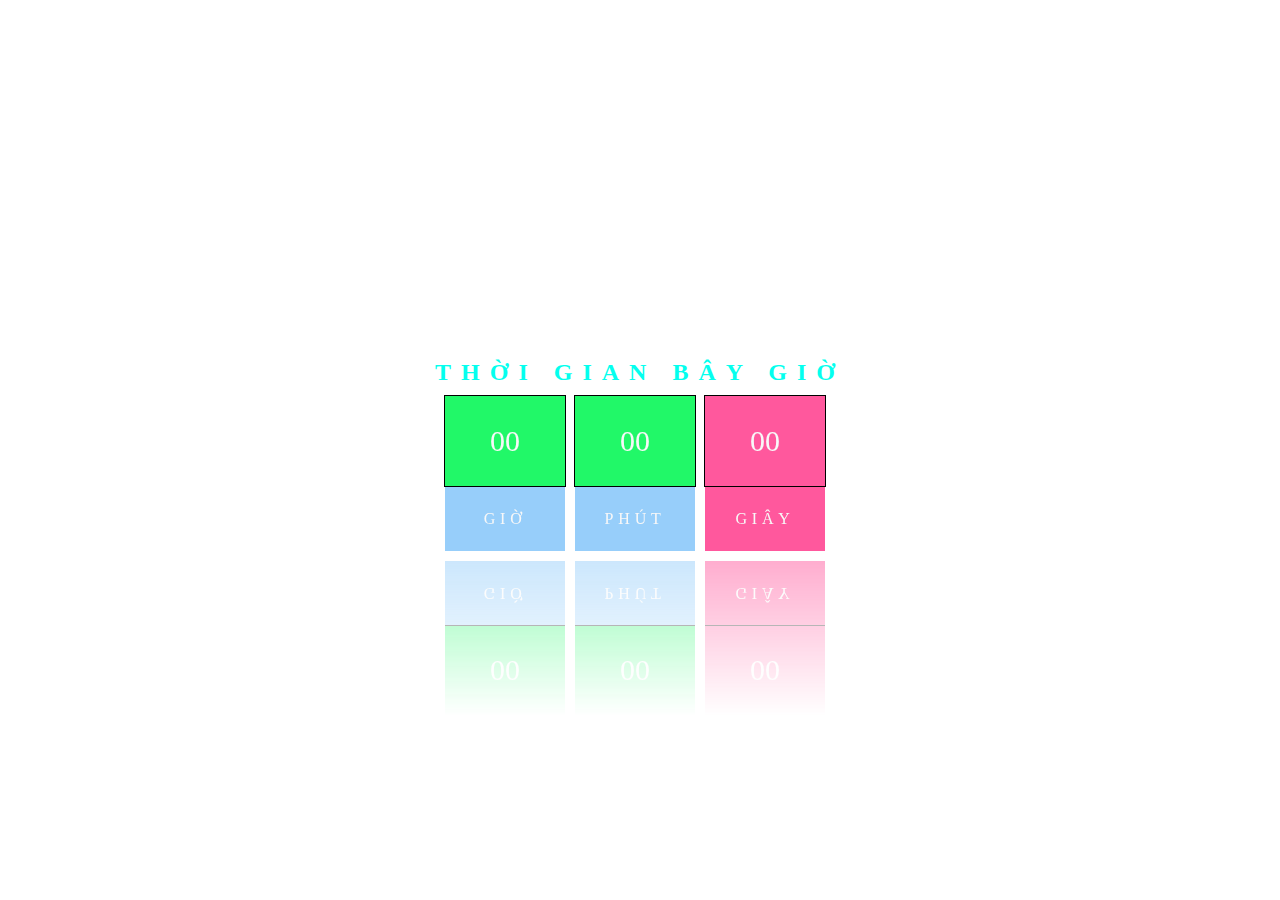
<file: BAI_TAP/Bai-Tap-1_Tạo_đồng_hồ_điện_tử/index.html>
<!DOCTYPE html>
<html lang="en">

<head>
    <meta charset="UTF-8">
    <meta http-equiv="X-UA-Compatible" content="IE=edge">
    <meta name="viewport" content="width=device-width, initial-scale=1.0">
    <title>Clock Simple</title>
    <link rel="stylesheet" href="./style.css">
</head>

<body>
    <div id="dong_ho">
        <h2>THỜI GIAN BÂY GIỜ</h2>
        <div id="thoi_gian">
            <div>
                <span id="gio">00</span><span>Giờ</span>
            </div>

            <div>

                <span id="phut">00</span><span>Phút</span>

            </div>

            <div>
                <span id="giay">00</span><span>Giây</span>

            </div>


        </div>

    </div>
    <audio id="my_audio">
        <source src="/BAI_TAP/Bai-Tap-1_Tạo_đồng_hồ_điện_tử/media/audio/bai2.mp3" type="audio/mp3">
        <!-- <source src="/BAI_TAP/Bai-Tap-1_Tạo_đồng_hồ_điện_tử/media/audio/bai1.mp3" type="audio/ogg"> -->
    </audio>
    <audio src="/BAI_TAP/Bai-Tap-1_Tạo_đồng_hồ_điện_tử/media/audio/bai1.mp3" id="tictac" loop="loop"></audio>

    <script src="./main.js"></script>

</body>

</html>
</file>
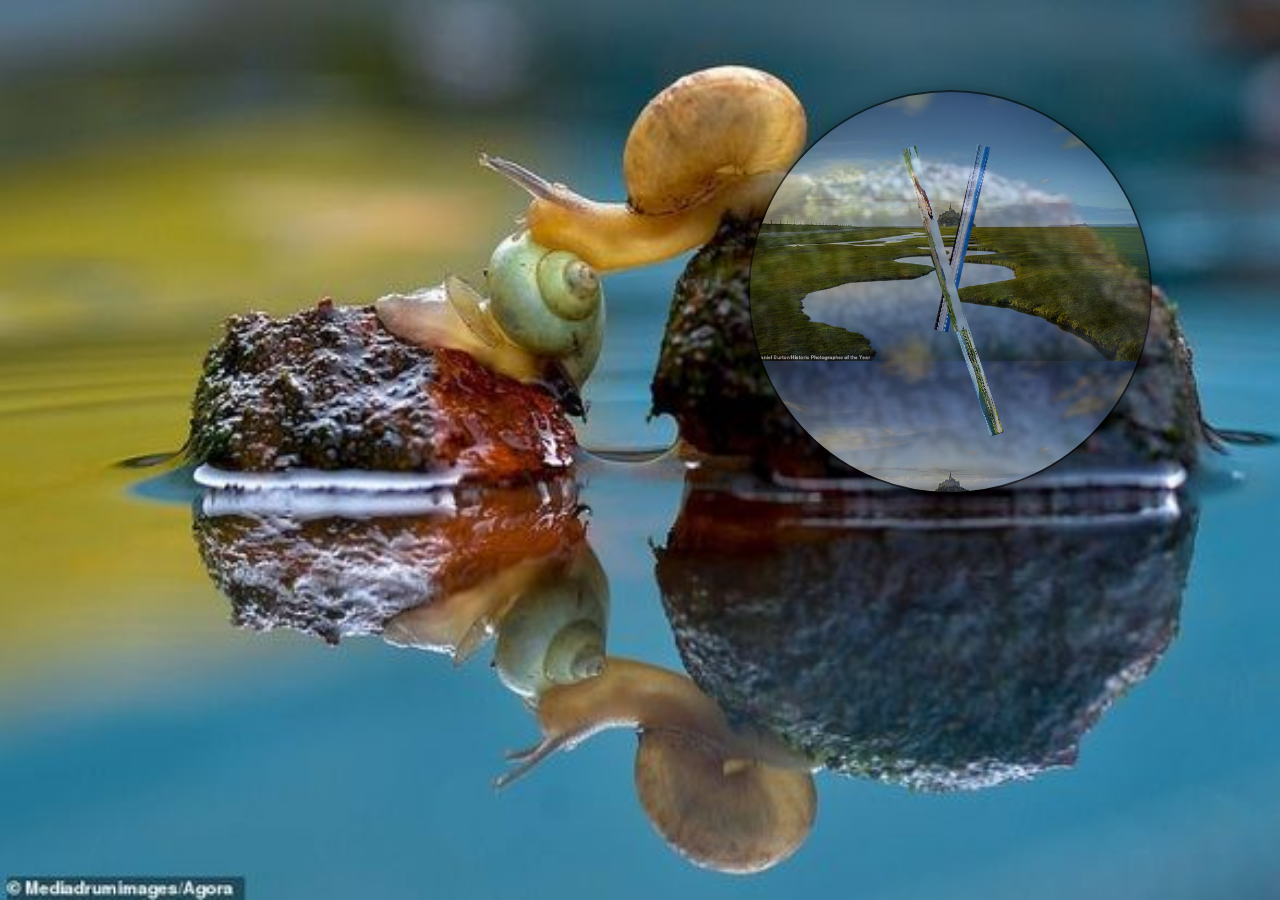
<file: BAI_TAP/Bai-Tap-3_Tao_dong_ho_Analog/index.html>
<html>

<head>
    <title>JS and css analog clock by Best Tutorials</title>
</head>
<link type="text/css" rel="stylesheet" href="style.css" />

<body>
    <div class="clock">
        <div class="clock-face">
            <div class="hand hour-hand"></div>
            <div class="hand min-hand"></div>
            <div class="hand second-hand"></div>
        </div>
    </div>
</body>
<script src="script.js" type="text/javascript"></script>

</html>
</file>
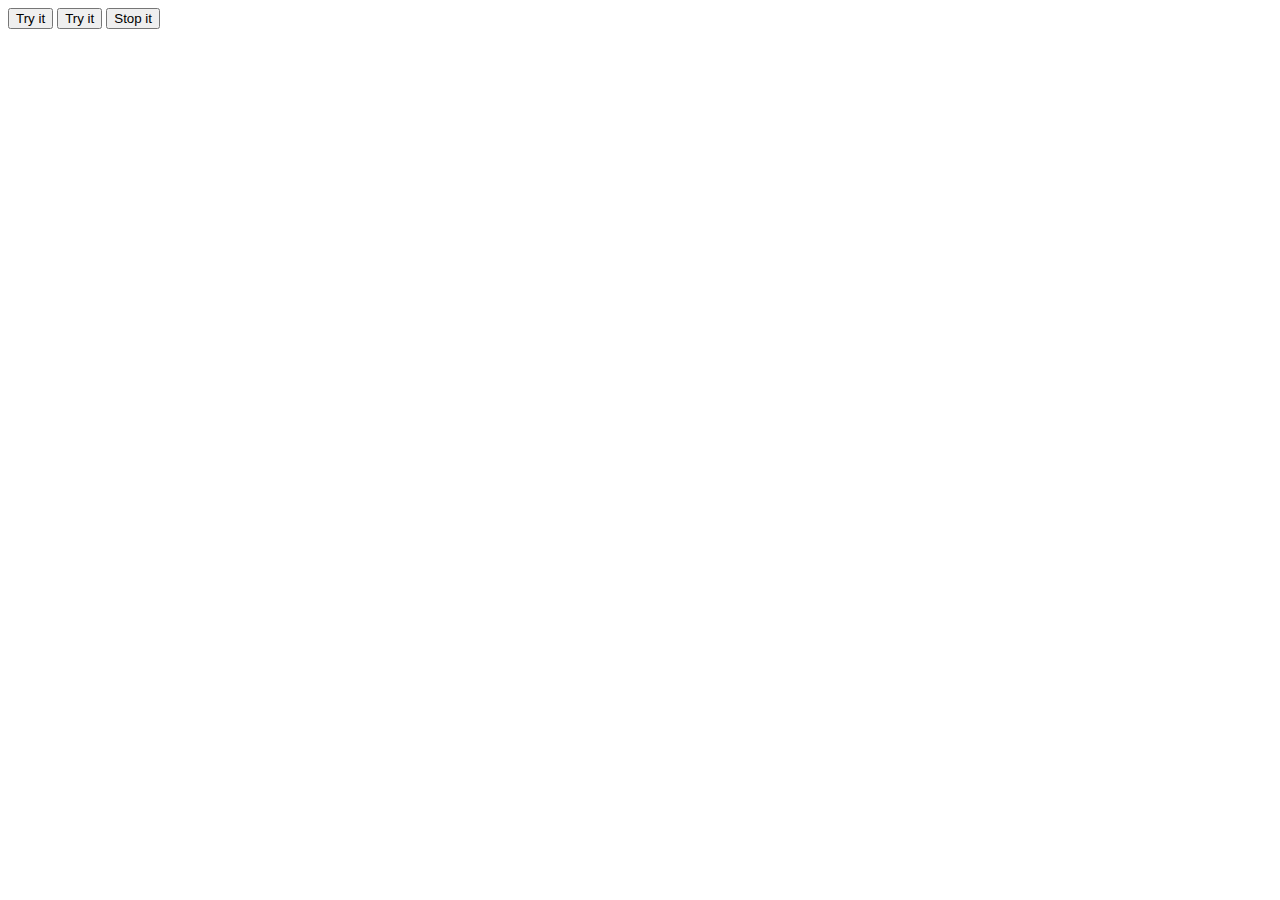
<file: CHUAN_BI/BD_7_Sự_kiện_thời_gian/index.html>
<!DOCTYPE html>
<html lang="en">

<head>
    <meta charset="UTF-8">
    <meta http-equiv="X-UA-Compatible" content="IE=edge">
    <meta name="viewport" content="width=device-width, initial-scale=1.0">
    <title>Sự kiện thời gian</title>
</head>

<body>
    <button onclick="setInterval(myFunction, 3000)">Try it</button>

    <button onclick="myVar = setTimeout(myFunction, 3000)">Try it</button>
    <button onclick="clearTimeout(myVar)">Stop it</button>
    <script src="./main.js"></script>
</body>

</html>
</file>
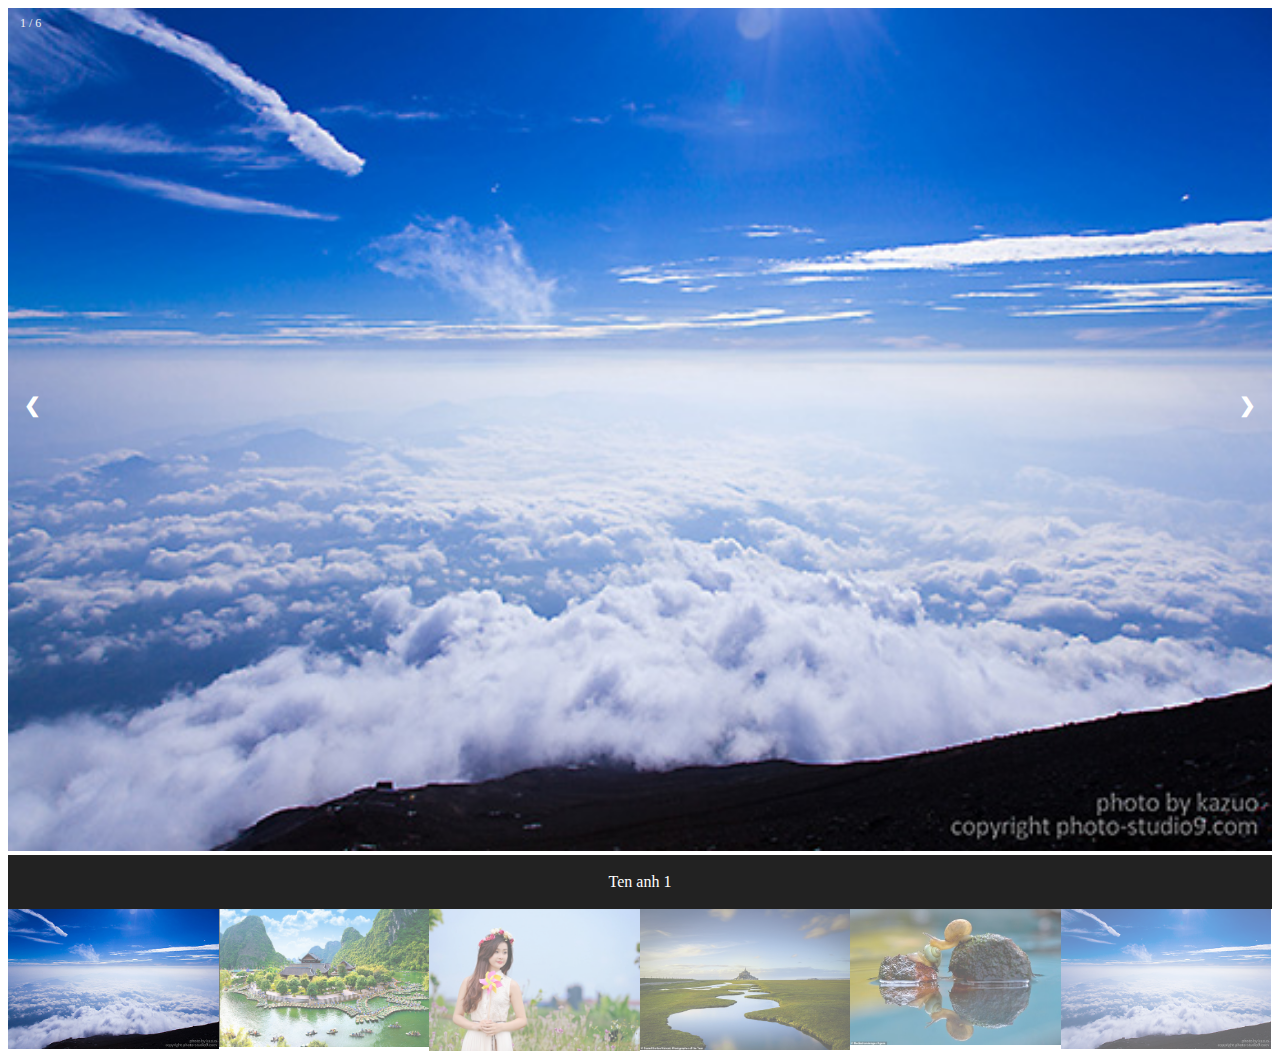
<file: VE_NHA/Bai-Tap-1_Tao_album_anh/index.html>
<!DOCTYPE html>
<html lang="en">
  <head>
    <meta charset="UTF-8" />
    <meta http-equiv="X-UA-Compatible" content="IE=edge" />
    <meta name="viewport" content="width=device-width, initial-scale=1.0" />
    <title>Tao album anh</title>
    <link rel="stylesheet" href="./style.css" />
  </head>
  <body>
    <!-- Container for the image gallery -->
    <div class="container">
      <!-- Full-width images with number text -->
      <div class="mySlides">
        <div class="numbertext">1 / 6</div>
        <img src="/img/1.jpg" style="width: 100%" />
      </div>

      <div class="mySlides">
        <div class="numbertext">2 / 6</div>
        <img src="/img/2.jpg" style="width: 100%" />
      </div>

      <div class="mySlides">
        <div class="numbertext">3 / 6</div>
        <img src="/img/3.jpg" style="width: 100%" />
      </div>

      <div class="mySlides">
        <div class="numbertext">4 / 6</div>
        <img src="/img/4.jpg" style="width: 100%" />
      </div>

      <div class="mySlides">
        <div class="numbertext">5 / 6</div>
        <img src="/img/5.jpg" style="width: 100%" />
      </div>

      <div class="mySlides">
        <div class="numbertext">6 / 6</div>
        <img src="/img/1.jpg" style="width: 100%" />
      </div>

      <!-- Next and previous buttons -->
      <a class="prev" onclick="plusSlides(-1)">&#10094;</a>
      <a class="next" onclick="plusSlides(1)">&#10095;</a>

      <!-- Image text -->
      <div class="caption-container">
        <p id="caption"></p>
      </div>

      <!-- Thumbnail images -->
      <div class="row">
        <div class="column">
          <img
            class="demo cursor"
            src="/img/1.jpg"
            style="width: 100%"
            onclick="currentSlide(1)"
            alt="Ten anh 1"
          />
        </div>
        <div class="column">
          <img
            class="demo cursor"
            src="/img/2.jpg"
            style="width: 100%"
            onclick="currentSlide(2)"
            alt="Ten anh 2"
          />
        </div>
        <div class="column">
          <img
            class="demo cursor"
            src="/img/3.jpg"
            style="width: 100%"
            onclick="currentSlide(3)"
            alt="Ten anh 3"
          />
        </div>
        <div class="column">
          <img
            class="demo cursor"
            src="/img/4.jpg"
            style="width: 100%"
            onclick="currentSlide(4)"
            alt="Ten anh 4"
          />
        </div>
        <div class="column">
          <img
            class="demo cursor"
            src="/img/5.jpg"
            style="width: 100%"
            onclick="currentSlide(5)"
            alt="Ten anh 5"
          />
        </div>
        <div class="column">
          <img
            class="demo cursor"
            src="/img/1.jpg"
            style="width: 100%"
            onclick="currentSlide(6)"
            alt="Ten anh 6"
          />
        </div>
      </div>
    </div>
  </body>
  <script src="./main.js"></script>
</html>
</file>
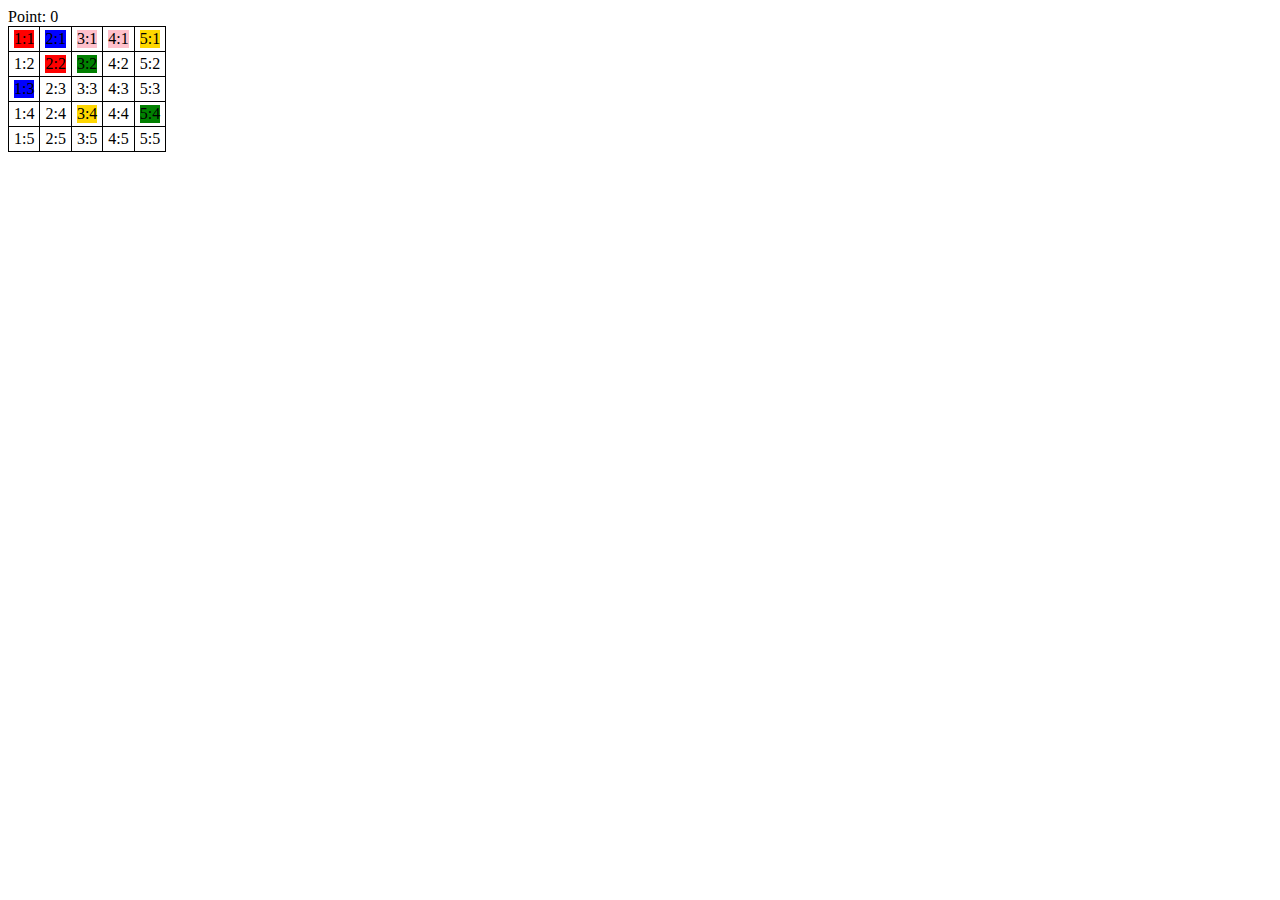
<file: VE_NHA/Bai-Tap-2_Game_pikachu/index.html>
<!DOCTYPE html>
<html>
  <head>
    <style>
      table {
        border-collapse: collapse;
      }

      td {
        border: 1px solid black;
        padding: 3px 5px;
      }

      td div {
        cursor: pointer;
      }

      .doreamon {
        background-color: red;
      }

      .nobita {
        background-color: blue;
      }

      .xuka {
        background-color: pink;
      }

      .xeko {
        background-color: gold;
      }

      .mimi {
        background-color: green;
      }
    </style>
  </head>

  <body>
    <div id="totalPoint"></div>
    <table id="scratchTable">
      <tr>
        <td>
          <div id="sc11" class="doreamon">1:1</div>
        </td>
        <td>
          <div id="sc21" class="nobita">2:1</div>
        </td>
        <td>
          <div id="sc31" class="xuka">3:1</div>
        </td>
        <td>
          <div id="sc41" class="xuka">4:1</div>
        </td>
        <td>
          <div id="sc51" class="xeko">5:1</div>
        </td>
      </tr>
      <tr>
        <td>
          <div class="nobi">1:2</div>
        </td>
        <td>
          <div id="sc22" class="doreamon">2:2</div>
        </td>
        <td>
          <div class="mimi">3:2</div>
        </td>
        <td>
          <div class="chaiko">4:2</div>
        </td>
        <td>
          <div class="star">5:2</div>
        </td>
      </tr>
      <tr>
        <td>
          <div class="nobita">1:3</div>
        </td>
        <td>
          <div class="chaien">2:3</div>
        </td>
        <td>
          <div class="mama">3:3</div>
        </td>
        <td>
          <div class="dekhi">4:3</div>
        </td>
        <td>
          <div class="doremi">5:3</div>
        </td>
      </tr>
      <tr>
        <td>
          <div class="nobito">1:4</div>
        </td>
        <td>
          <div class="chaiko">2:4</div>
        </td>
        <td>
          <div class="xeko">3:4</div>
        </td>
        <td>
          <div class="nobi">4:4</div>
        </td>
        <td>
          <div class="mimi">5:4</div>
        </td>
      </tr>
      <tr>
        <td>
          <div class="chaien">1:5</div>
        </td>
        <td>
          <div class="mama">2:5</div>
        </td>
        <td>
          <div class="nobito">3:5</div>
        </td>
        <td>
          <div class="dekhi">4:5</div>
        </td>
        <td>
          <div class="doremi">5:5</div>
        </td>
      </tr>
    </table>
    <script>
      let table = document.body.firstElementChild;
      let scratchForcus = "";
      let scratchForcusId = "";
      let totalPoint = 0;

      let scratch = [
        ["1.1", "2.1", "3.1", "4.1", "5.1"],
        ["1.2", "2.2", "3.2", "4.2", "5.2"],
        ["1.3", "2.3", "3.3", "4.3", "5.3"],
        ["1.4", "2.4", "3.4", "4.4", "5.4"],
        ["1.5", "2.5", "3.5", "4.5", "5.5"],
      ];
      document.getElementById("totalPoint").innerHTML = `Point: ${totalPoint}`;
      //   console.log(scratch);
      //   for (let index = 0; index < array.length; index++) {
      //     const element = array[index];
      //   }

      function clickScratch(event) {
        if (scratchForcus == "") {
          scratchForcus = this.childNodes[0].className;
          scratchForcusId = this.childNodes[0].id;
          this.childNodes[0].style.textDecoration = "underline";
        } else {
          // console.log("Click me!");
          console.log(scratchForcus + ": " + scratchForcusId);
          console.log(
            this.childNodes[0].className + ": " + this.childNodes[0].id
          );

          if (this.childNodes[0].className == scratchForcus) {
            document.getElementById(scratchForcusId).remove();
            this.childNodes[0].remove();
            scratchForcus = "";
            scratchForcusId = "";
          } else {
            // xoa bo tat ca div underline khi 2 scratch khong giong nhau
            let allDivScratch = document.querySelectorAll(
              "#scratchTable tr td div"
            );
            for (let index = 0; index < allDivScratch.length; index++) {
              allDivScratch[index].style.textDecoration = "node";
            }
          }

          // calculate matching

          // add point
          document.getElementById(
            "totalPoint"
          ).innerHTML = `Point: ${totalPoint}`;
        }
      }
      let slt = document.querySelectorAll("#scratchTable tr td");
      //   console.log(slt);
      for (let i = 0; i < slt.length; i++) {
        slt[i].addEventListener("click", clickScratch);
      }

      // your code
    </script>
  </body>
</html>
</file>
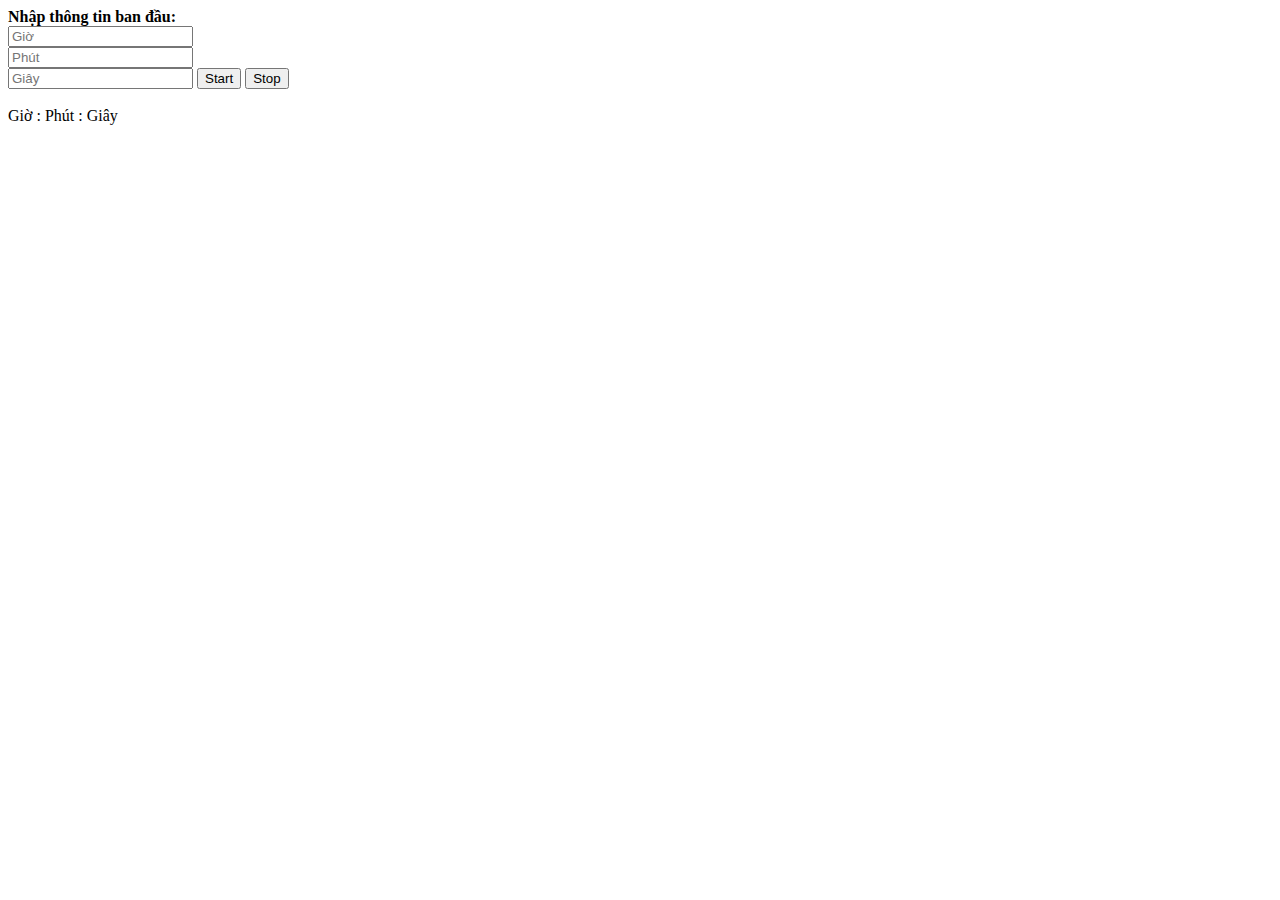
<file: BAI_TAP/Bai-Tap-2_Tao_dong_ho_dem_nguoc/BT_2/index.html>
<!DOCTYPE html>
<html lang="en">

<head>
    <meta charset="UTF-8">
    <meta http-equiv="X-UA-Compatible" content="IE=edge">
    <meta name="viewport" content="width=device-width, initial-scale=1.0">
    <title>Dong ho dem nguoc</title>

</head>

<body>
    <div>
        <strong>
            Nhập thông tin ban đầu: <br />
        </strong>
        <input type="text" id="h_val" placeholder="Giờ" value="" /> <br />
        <input type="text" id="m_val" placeholder="Phút" value="" /> <br />
        <input type="text" id="s_val" placeholder="Giây" value="" />
        <input type="button" value="Start" onclick="start()" />
        <input type="button" value="Stop" onclick="stop()" /> <br /> <br />
    </div>

    <div>
        <span id="h">Giờ</span> :
        <span id="m">Phút</span> :
        <span id="s">Giây</span>
    </div>
    <script src="./main.js"></script>
</body>

</html>
</file>
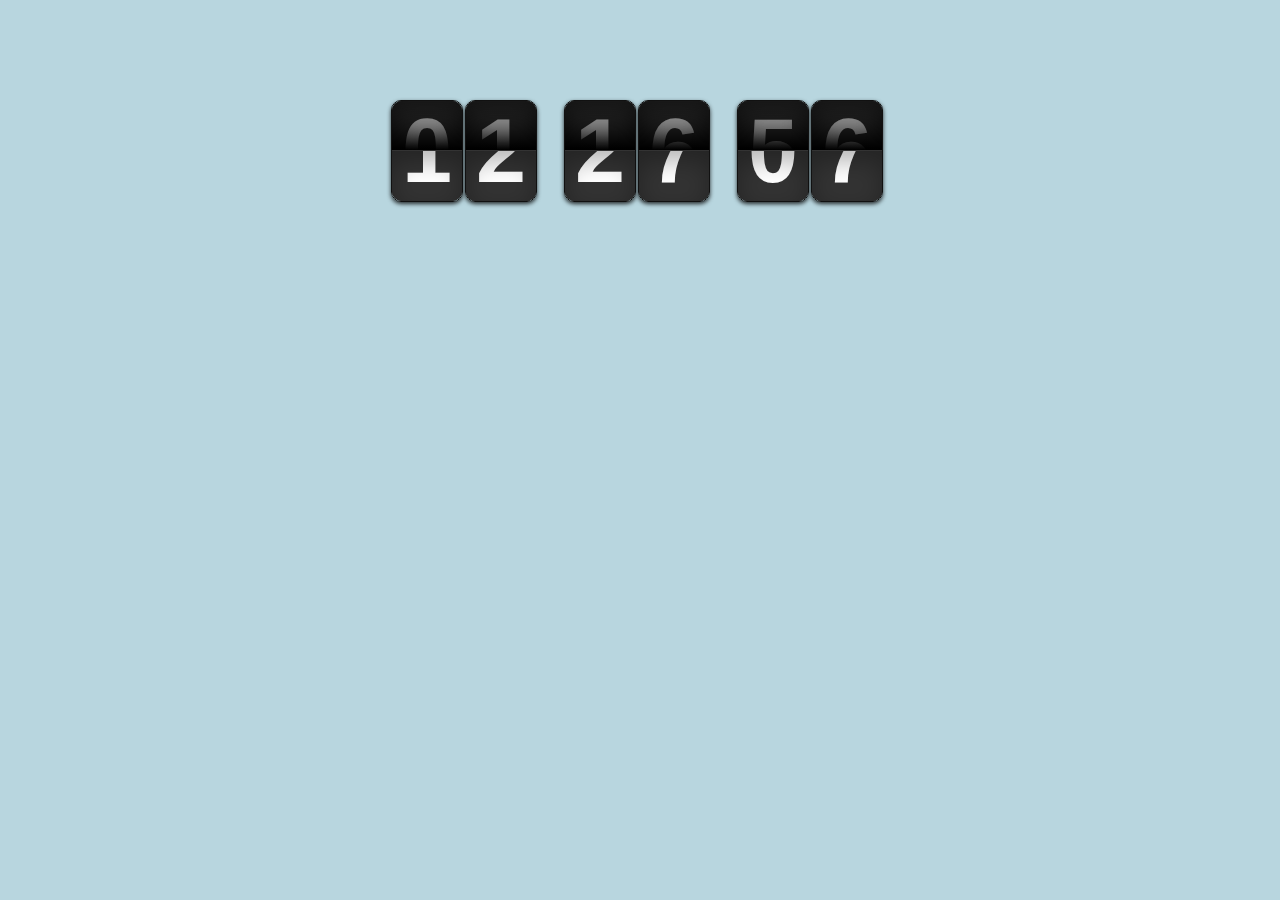
<file: BAI_TAP/Bai-Tap-2_Tao_dong_ho_dem_nguoc/Dong_ho_dem/index.html>
<!DOCTYPE html>

<head>
  <link rel="stylesheet" href="css/flipTimer.css" />
  <style>
    body {
      background-color: #b8d6df;
    }

    .flipTimer {
      margin: 100px auto 0;
      width: 500px;
    }
  </style>

  <script src="http://ajax.googleapis.com/ajax/libs/jquery/1.9.0/jquery.min.js"></script>
  <script src="js/jquery.flipTimer.js"></script>

  <script>
    $(document).ready(function () {
      //Callback works only with direction = "down"
      $('.flipTimer').flipTimer({ direction: 'up' });
    });
  </script>
</head>

<body>
  <div class="flipTimer">
    <div class="hours"></div>
    <div class="minutes"></div>
    <div class="seconds"></div>
  </div>
</body>

</html>
</file>
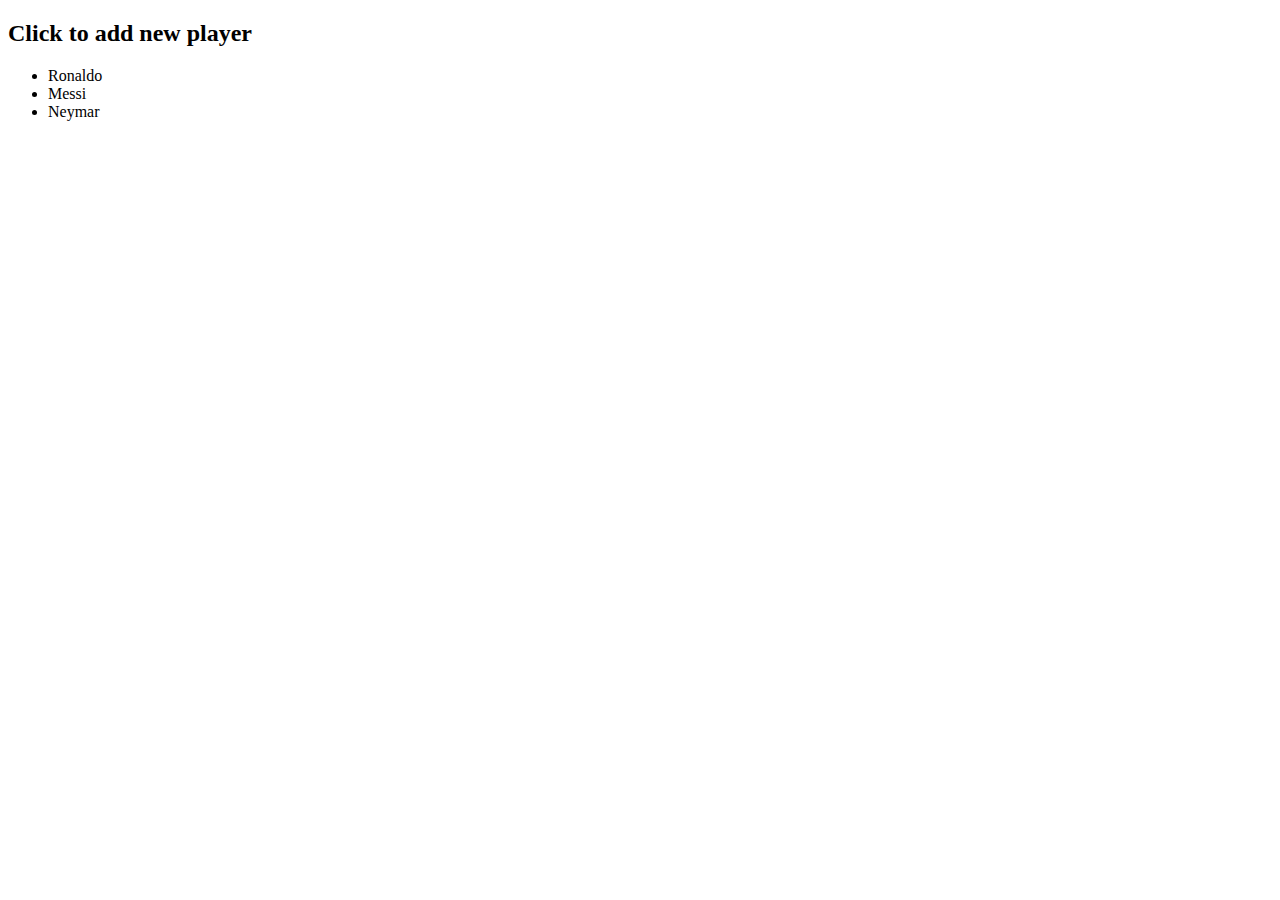
<file: CHUAN_BI/BD_1_Sự_kiện/Tao_su_kien_chuot/index.html>
<!DOCTYPE html>
<html lang="en">

<head>
    <meta charset="UTF-8">
    <meta http-equiv="X-UA-Compatible" content="IE=edge">
    <meta name="viewport" content="width=device-width, initial-scale=1.0">
    <title>Sự kiện chuột</title>
</head>

<body>
    <!-- <h1 id="heading-1">This is Heading Level 1</h1> -->


    <!-- ////////////    Bai Tap    //////////// -->
    <!-- 
    <h2 id="heading-2">Click to add new player</h2>
    <ul id="newPlayer">
        <li>Ronaldo</li>
        <li>Messi</li>
        <li>Neymar</li>
        <li id="newPlayer2"></li>
    </ul>
    <script src="/CHUAN_BI/BD_1_Sự_kiện/Tao_su_kien_chuot/main.js"></script> -->


    <!-- Long demo -->
    <h2 id="heading-2" onclick="addString()" value="Add String">Click to add new player</h2>
    <ul id="listPlayer">
        <li>Ronaldo</li>
        <li>Messi</li>
        <li>Neymar</li>
    </ul>
    <!-- <input type="button" onclick="addString()" value="Add String" /> -->
    <script src="/CHUAN_BI/BD_1_Sự_kiện/Tao_su_kien_chuot/main.js"></script>
</body>

</html>
</file>
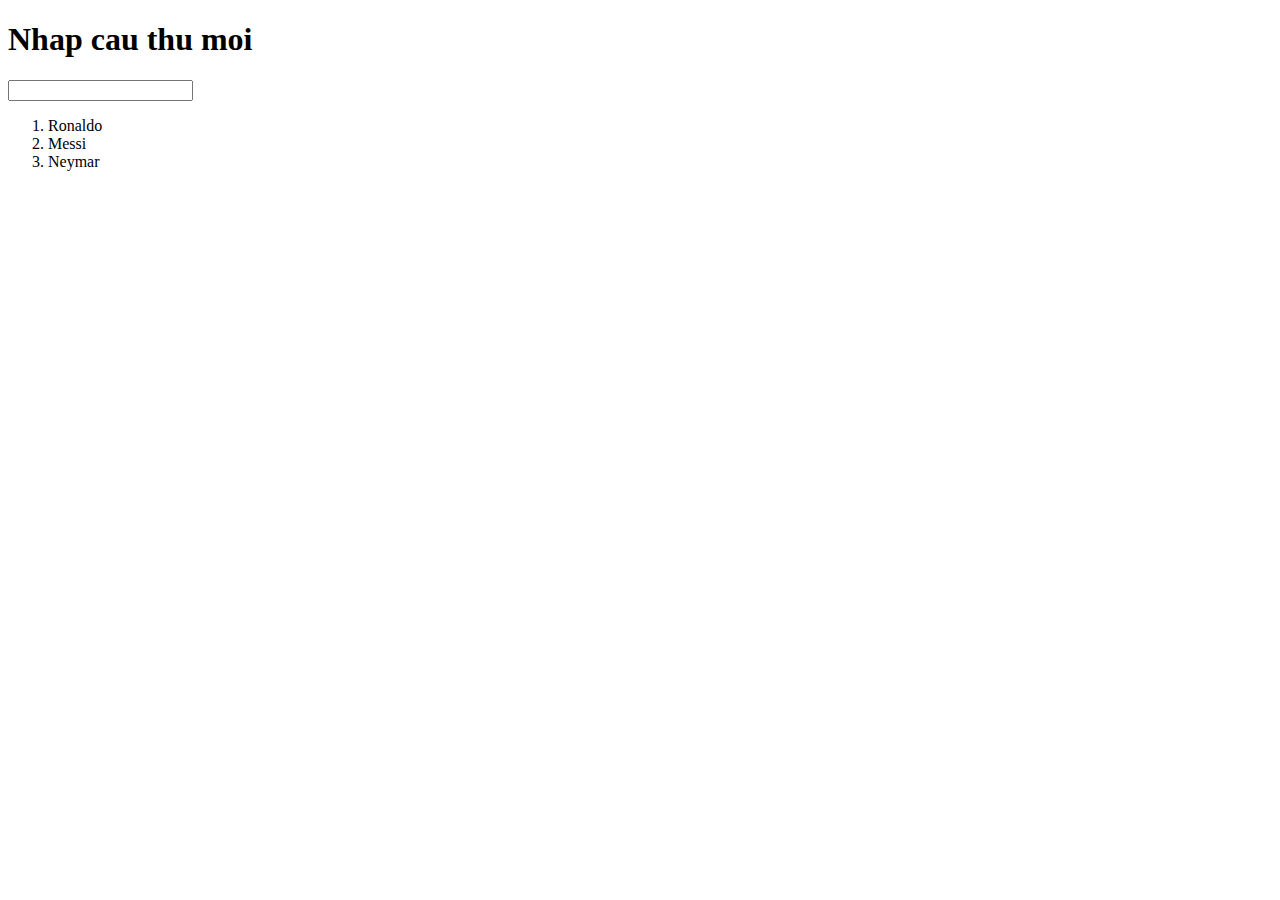
<file: CHUAN_BI/BD_1_Sự_kiện/Tao_su_kien_phim/index.html>
<!DOCTYPE html>
<html lang="en">

<head>
    <meta charset="UTF-8">
    <meta http-equiv="X-UA-Compatible" content="IE=edge">
    <meta name="viewport" content="width=device-width, initial-scale=1.0">
    <title>Sự kiện key</title>
</head>

<body>
    <!-- <input onkeypress='checkEnterClick(event)' id="my-input" type="text">
    <div id="contentDad">
        <p id="newContent"></p>
    </div> -->


    <!-- Bai tap -->
    <h1>Nhap cau thu moi</h1>
    <input onkeypress='checkEnterClick(event)' id="my-input" type="text">
    <ol id="listPlayer">
        <li>Ronaldo</li>
        <li>Messi</li>
        <li>Neymar</li>
    </ol>

    <script src="/CHUAN_BI/BD_1_Sự_kiện/Tao_su_kien_phim/main.js"></script>
</body>

</html>
</file>
<file: BAI_TAP/Bai-Tap-1_Tạo_đồng_hồ_điện_tử/style.css>
*{
    margin: 0;
    padding: 0;
    box-sizing: border-box;
    font-family: 'Times New Roman', Times, serif;
}
body {
display: flex;
justify-content: center;
align-items: center;
min-height: 100vh;
/* background: linear-gradient(0,rgb(245, 6, 137),rgb(36, 48, 211)) */
}

#dong_ho h2{
    position: relative;
    display: block;
    color: rgb(4, 255, 238);
    text-align: center;
    margin: 10px 0;
    font-weight: 800;
    letter-spacing: 10px;
}

#thoi_gian{
    display: flex;
    margin-left: 5px;
}

#thoi_gian div {
    position: relative;
    margin: 0 5px;
}

#thoi_gian div span {
    position: relative;
    color: rgb(248, 248, 248);
    width: 120px;
    height: 90px;
    background: rgba(12, 247, 90, 0.915);
    font-weight: 300;
    display: flex;
    justify-content: center;
    align-items: center;
    font-size: 30px;
    box-shadow: 0 0 0 1px rgba(0, 0, 0, 1);
    z-index: 3;
    
}
#dong_ho #thoi_gian div {
    position: relative;
    margin: 0 5px;
    -webkit-box-reflect: below 10px linear-gradient(transparent, rgba(5, 5, 5, 0.489));
}
#dong_ho #thoi_gian span:nth-child(2) {
    height: 65px;
    font-size: 1rem;
    letter-spacing: 0.3rem;
    box-shadow: none;
    background: #2a9af57c;
    text-transform: uppercase;
    z-index: 2;
}

#dong_ho #thoi_gian div:last-child span {
    background: #ff006aa7;
}
</file>
<file: BAI_TAP/Bai-Tap-3_Tao_dong_ho_Analog/style.css>
html {
    background: #fff url('/img/5.jpg');
    background-size: cover;
    font-family: "helvetica neue";
    text-align: center;
    font-size: 10px;
}

body {
    margin: 0;
    font-size: 2rem;
    display: flex;
    flex: 1;
    min-height: 100vh;
    align-items: center;
    position: relative;
}

.clock {
    border: 2px solid black;
    background-color: rgba(255, 255, 255, 0.274);
    box-shadow: 0px 0px 16px rgb(0 0 0 / 50%);
    visibility: hidden;
    width: 360px;
    height: 360px;
    background: url('/img/4.jpg');
    opacity: 60%;
    background-size: 100%;
    border-radius: 50%;
    top: 10%;
    right: 10%;
    position: absolute;
    padding: 2rem;
}

.clock-face {
    position: relative;
    width: 100%;
    height: 100%;
}

.hand {
    width: 190px;
    height: 20px;
    background-repeat: no-repeat;
    background-size: 190px 14px;
    background-position: right center;
    transform-origin: 150px 10px;
    position: absolute;
    top: calc(50% - 10px);
    right: calc(50% - 40px);
    transform: rotate(90deg);
}

.hour-hand {
    background-image: url(/img/1.jpg);

}

.min-hand {
    background-image: url(/img/2.jpg);
}

.second-hand {
    background-image: url(/img/3.jpg);

}
</file>
<file: VE_NHA/Bai-Tap-1_Tao_album_anh/style.css>
* {
    /* padding: 0;
    margin: 0; */
    box-sizing: border-box;
}

/* Position the image container (needed to position the left and right arrows) */
.container {
    position: relative;
    
}

/* Hide the images by default */
.mySlides {
    display: none;
}

/* Add a pointer when hovering over the thumbnail images */
.cursor {
    cursor: pointer;
}

/* Next & previous buttons */
.prev,
.next {
    cursor: pointer;
    position: absolute;
    top: 40%;
    width: auto;
    padding: 16px;
    margin-top: -50px;
    color: white;
    font-weight: bold;
    font-size: 20px;
    border-radius: 0 3px 3px 0;
    user-select: none;
    -webkit-user-select: none;
}

/* Position the "next button" to the right */
.next {
    right: 0;
    border-radius: 3px 0 0 3px;
}

/* On hover, add a black background color with a little bit see-through */
.prev:hover,
.next:hover {
    background-color: rgba(0, 0, 0, 0.8);
}

/* Number text (1/3 etc) */
.numbertext {
    color: #f2f2f2;
    font-size: 12px;
    padding: 8px 12px;
    position: absolute;
    top: 0;
}

/* Container for image text */
.caption-container {
    text-align: center;
    background-color: #222;
    padding: 2px 16px;
    color: white;
}

.row:after {
    content: "";
    display: table;
    clear: both;
}

/* Six columns side by side */
.column {
    float: left;
    width: 16.66%;
}

/* Add a transparency effect for thumnbail images */
.demo {
    opacity: 0.6;
}

.active,
.demo:hover {
    opacity: 1;
}
</file>
<file: BAI_TAP/Bai-Tap-2_Tao_dong_ho_dem_nguoc/Dong_ho_dem/css/flipTimer.css>
@-webkit-keyframes flipTop {
  0% {
    -webkit-transform: perspective(400px) rotateX(0deg); }

  100% {
    -webkit-transform: perspective(400px) rotateX(-90deg); } }

@-webkit-keyframes flipBottom {
  0% {
    -webkit-transform: perspective(400px) rotateX(90deg); }

  100% {
    -webkit-transform: perspective(400px) rotateX(0deg); } }

@-moz-keyframes flipTop {
  0% {
    -moz-transform: perspective(400px) rotateX(0deg); }

  100% {
    -moz-transform: perspective(400px) rotateX(-90deg); } }

@-moz-keyframes flipBottom {
  0% {
    -moz-transform: perspective(400px) rotateX(90deg); }

  100% {
    -moz-transform: perspective(400px) rotateX(0deg); } }

@-ms-keyframes flipTop {
  0% {
    -ms-transform: perspective(400px) rotateX(0deg); }

  100% {
    -ms-transform: perspective(400px) rotateX(-90deg); } }

@-ms-keyframes flipBottom {
  0% {
    -ms-transform: perspective(400px) rotateX(90deg); }

  100% {
    -ms-transform: perspective(400px) rotateX(0deg); } }

@-keyframes flipTop {
  0% {
    transform: perspective(400px) rotateX(0deg); }

  100% {
    transform: perspective(400px) rotateX(-90deg); } }

@-keyframes flipBottom {
  0% {
    transform: perspective(400px) rotateX(90deg); }

  100% {
    transform: perspective(400px) rotateX(0deg); } }

.flipTimer {
  color: #FFF;
  font-family: "Helvetica Neue", Helvetica, sans-serif;
  font-size: 90px;
  font-weight: bold;
  line-height: 100px;
  height: 100px; }
  .flipTimer .seperator {
    vertical-align: top;
    margin: 0 -20px;
    display: inline; }
  .flipTimer .seconds,
  .flipTimer .minutes,
  .flipTimer .hours,
  .flipTimer .days {
    height: 100%;
    display: inline; }
  .flipTimer .digit-set {
    border-radius: 10px;
    box-shadow: 0 2px 4px rgba(0, 0, 0, 0.8);
    border: 1px solid #111111;
    width: 70px;
    height: 100%;
    display: inline-block;
    position: relative;
    margin: 0 1px; }
  .flipTimer .digit {
    position: absolute;
    height: 100%; }
    .flipTimer .digit > div {
      position: absolute;
      left: 0;
      overflow: hidden;
      height: 50%;
      padding: 0 10px; }
      .flipTimer .digit > div.digit-top, .flipTimer .digit > div.shadow-top {
        background-color: #333;
        border-bottom: 1px solid #333;
        box-sizing: border-box;
        top: 0;
        z-index: 0;
        border-radius: 10px 10px 0 0; }
        .flipTimer .digit > div.digit-top:before, .flipTimer .digit > div.shadow-top:before {
          content: "";
          box-shadow: inset 0 10px 25px rgba(0, 0, 0, 0.4);
          height: 100%;
          width: 100%;
          position: absolute;
          left: 0;
          top: 0; }
      .flipTimer .digit > div.shadow-top {
        background: -webkit-gradient(linear, 0% 0%, 0% 100%, from(rgba(0, 0, 0, 0)), to(black));
        width: 70px;
        opacity: 0;
        -webkit-transition: opacity 0.3s ease-in; }
      .flipTimer .digit > div.digit-bottom, .flipTimer .digit > div.shadow-bottom {
        background-color: #333;
        bottom: 0;
        z-index: 0;
        border-radius: 0 0 10px 10px; }
        .flipTimer .digit > div.digit-bottom .digit-wrap, .flipTimer .digit > div.shadow-bottom .digit-wrap {
          display: block;
          margin-top: -100%; }
        .flipTimer .digit > div.digit-bottom:before, .flipTimer .digit > div.shadow-bottom:before {
          content: "";
          box-shadow: inset 0 10px 25px rgba(0, 0, 0, 0.3);
          border-radius: 0 0 10px 10px;
          height: 100%;
          width: 100%;
          position: absolute;
          left: 0;
          top: 0; }
      .flipTimer .digit > div.shadow-bottom {
        background: -webkit-gradient(linear, 0% 0%, 0% 100%, from(black), to(rgba(0, 0, 0, 0)));
        width: 50px;
        opacity: 0;
        -webkit-transition: opacity 0.3s ease-in; }
    .flipTimer .digit.previous .digit-top,
    .flipTimer .digit.previous .shadow-top {
      opacity: 1;
      z-index: 2;
      -webkit-transform-origin: 50% 100%;
      -webkit-animation: flipTop 0.3s ease-in both;
      -moz-transform-origin: 50% 100%;
      -moz-animation: flipTop 0.3s ease-in both;
      -ms-transform-origin: 50% 100%;
      -ms-animation: flipTop 0.3s ease-in both;
      transform-origin: 50% 100%;
      animation: flipTop 0.3s ease-in both; }
    .flipTimer .digit.previous .digit-bottom,
    .flipTimer .digit.previous .shadow-bottom {
      z-index: 1;
      opacity: 1; }
    .flipTimer .digit.active .digit-top {
      z-index: 1; }
    .flipTimer .digit.active .digit-bottom {
      z-index: 2;
      -webkit-transform-origin: 50% 0%;
      -webkit-animation: flipBottom 0.3s 0.3s ease-out both;
      -moz-transform-origin: 50% 0%;
      -moz-animation: flipBottom 0.3s 0.3s ease-out both;
      -ms-transform-origin: 50% 0%;
      -ms-animation: flipBottom 0.3s 0.3s ease-out both;
      transform-origin: 50% 0%;
      animation: flipBottom 0.3s 0.3s ease-out both; }
</file>
